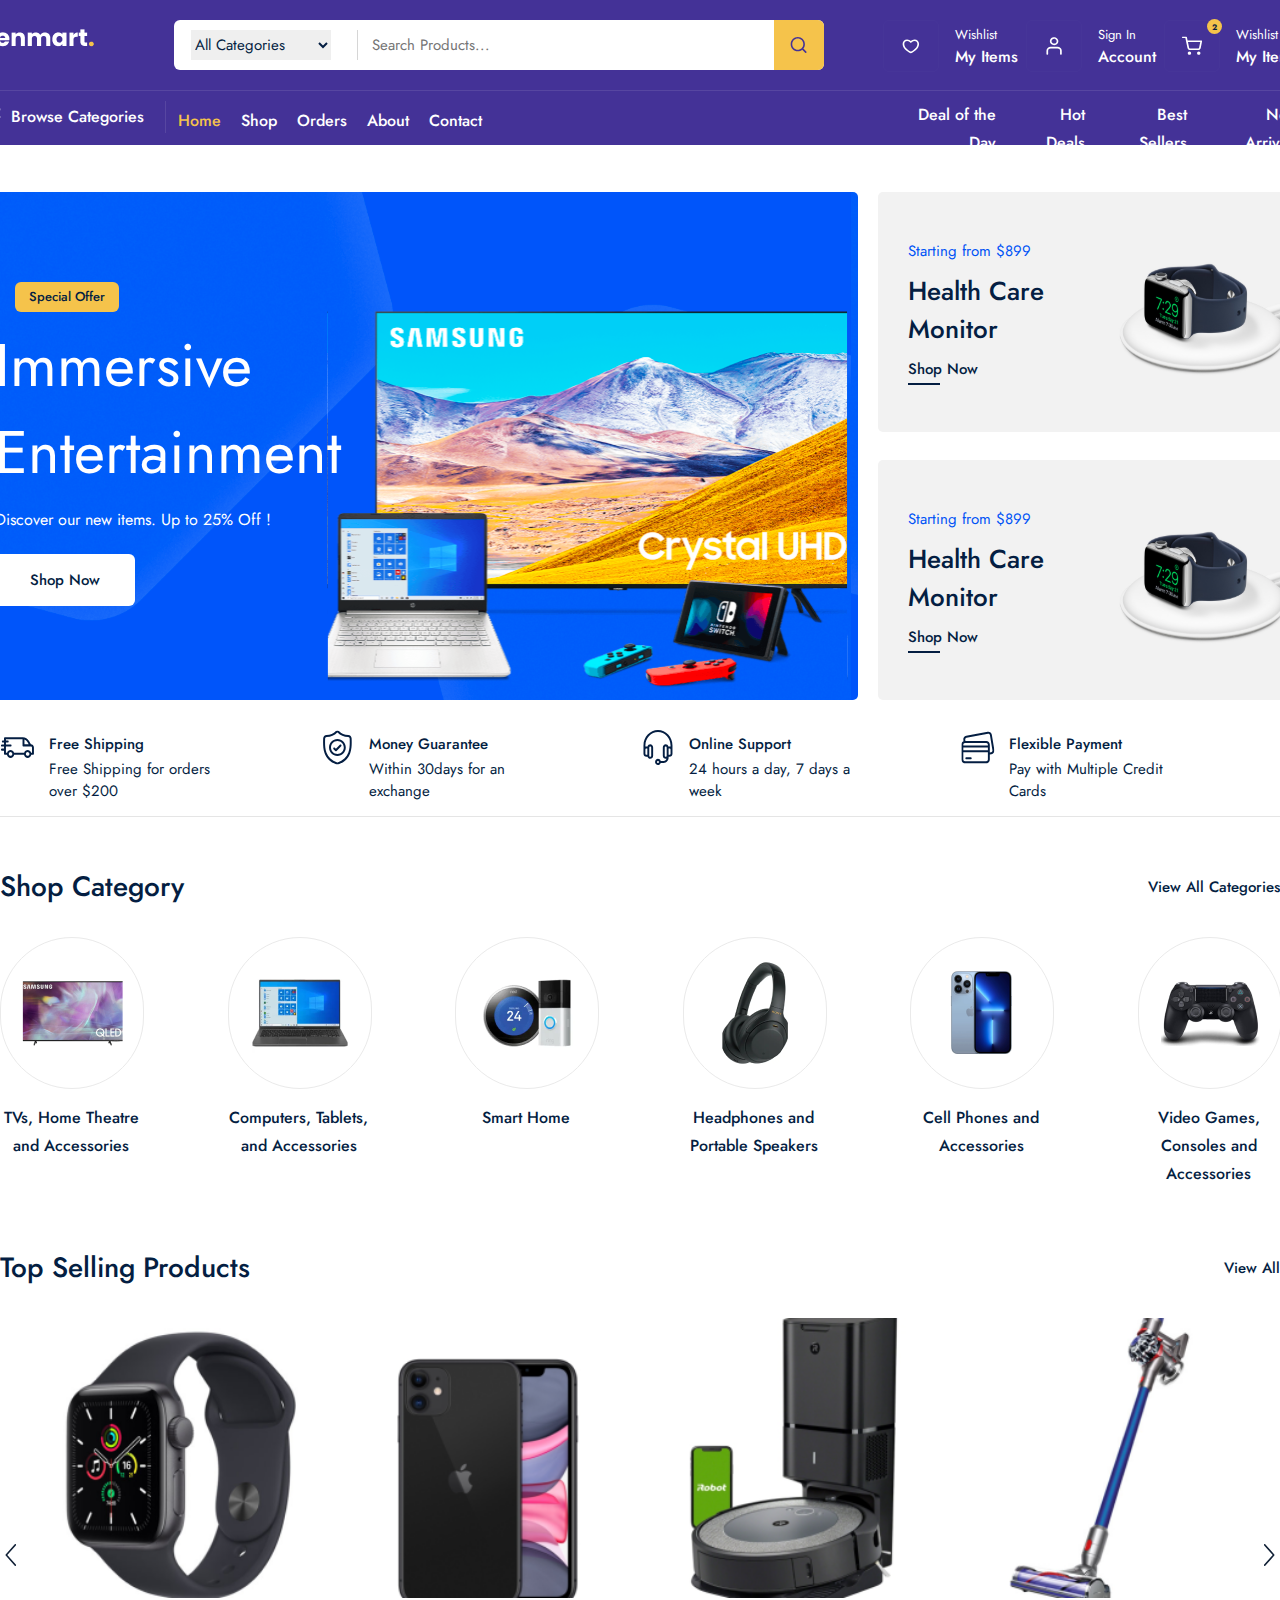
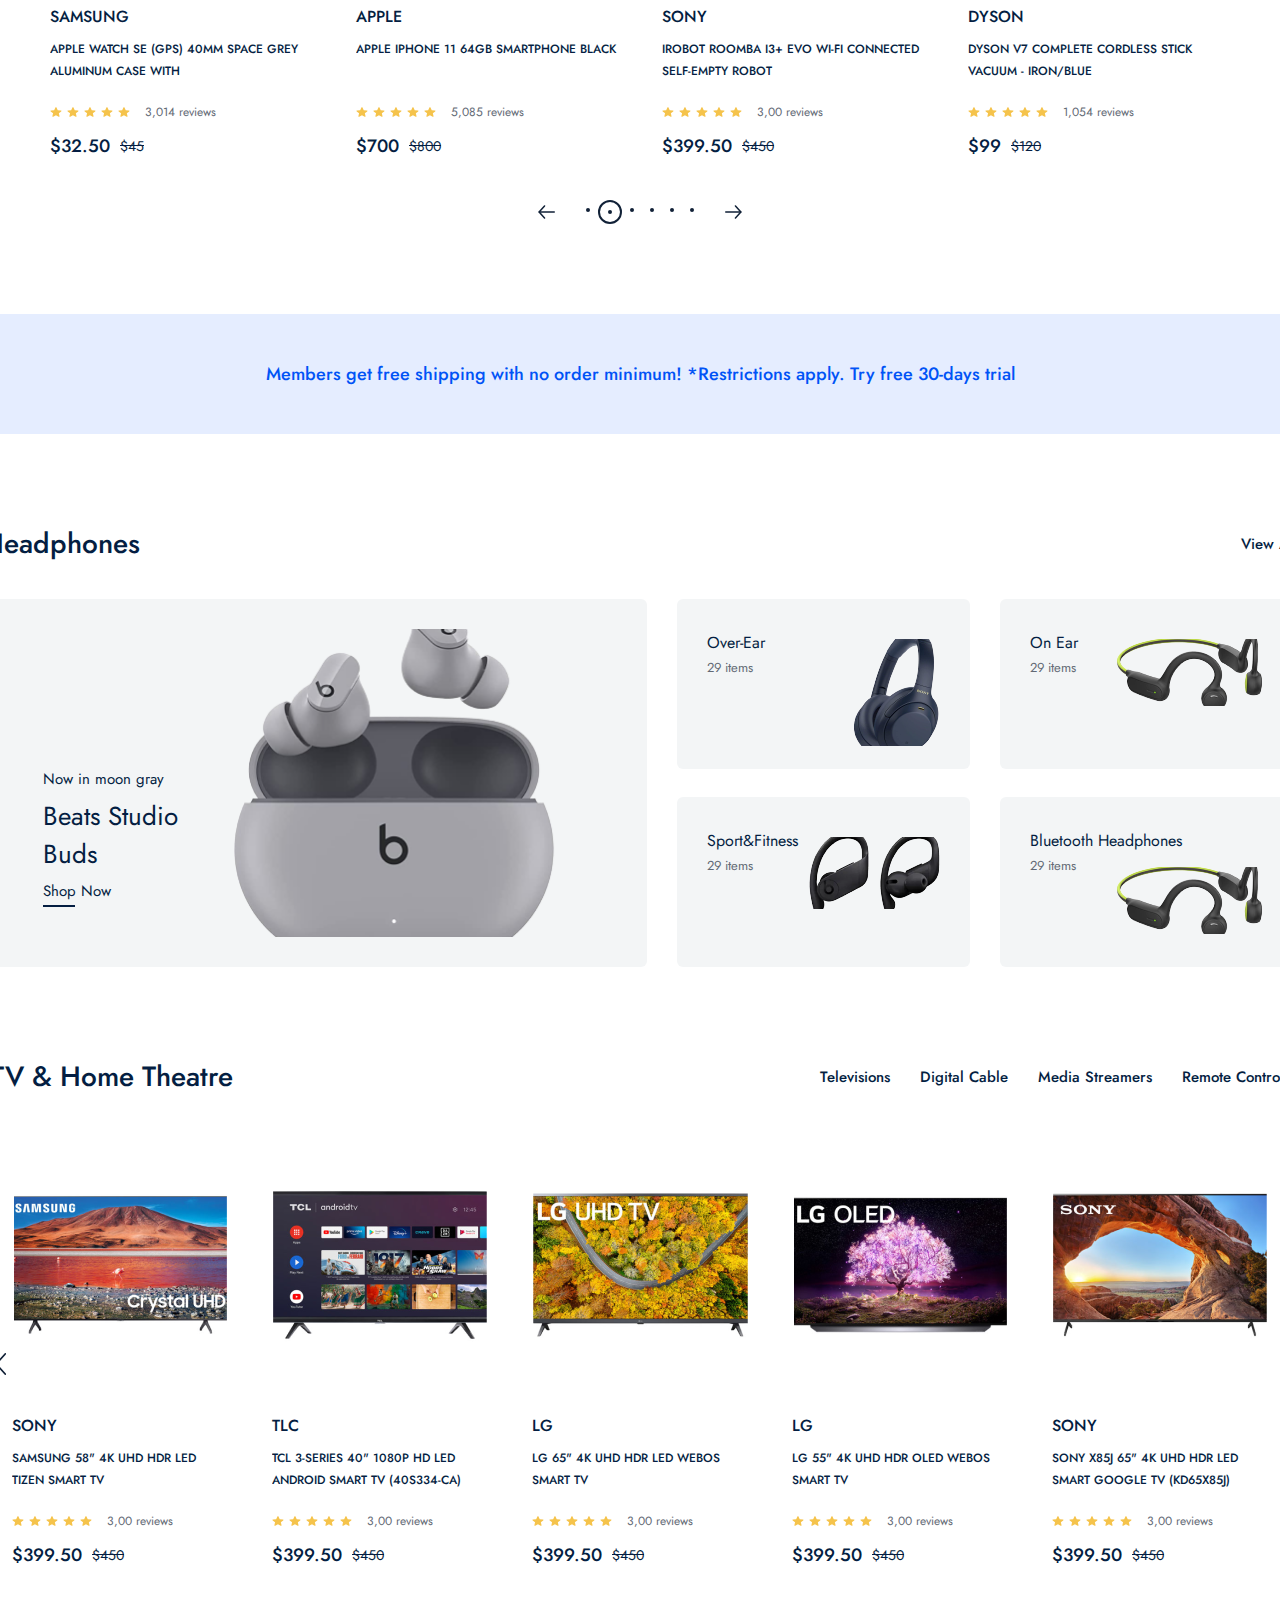
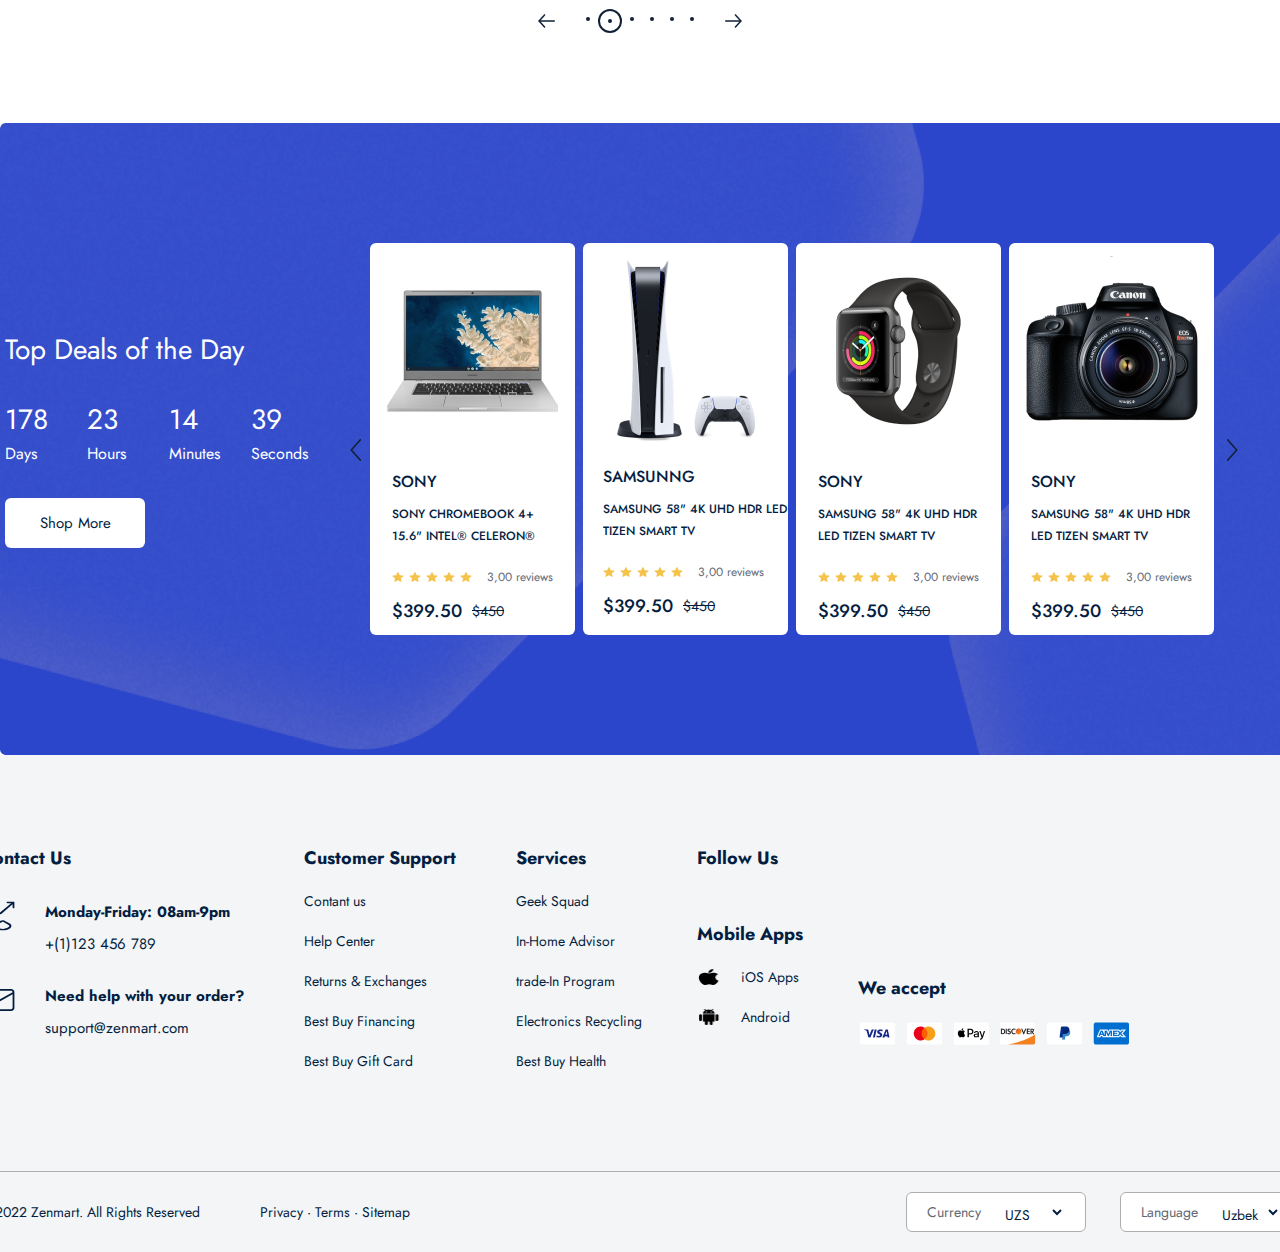
<file: index.html>
<!DOCTYPE html>
<html lang="en">
  <head>
    <meta charset="UTF-8" />
    <meta name="viewport" content="width=device-width, initial-scale=1.0" />
    <title>Zenmart</title>
    <link rel="stylesheet" href="public/css/command.css" />
    <link rel="stylesheet" href="public/css/home.css" />
    <link
      href="https://fonts.googleapis.com/css2?family=Jost:ital,wght@0,100;0,200;0,300;0,400;0,500;0,600;0,700;0,800;0,900;1,100;1,200;1,300;1,400;1,500;1,600;1,700;1,800;1,900&display=swap"
      rel="stylesheet"
    />
    <link
      rel="stylesheet"
      href="https://cdnjs.cloudflare.com/ajax/libs/font-awesome/6.5.2/css/all.min.css"
      integrity="sha512-SnH5WK+bZxgPHs44uWIX+LLJAJ9/2PkPKZ5QiAj6Ta86w+fsb2TkcmfRyVX3pBnMFcV7oQPJkl9QevSCWr3W6A=="
      crossorigin="anonymous"
      referrerpolicy="no-referrer"
    />
  </head>
  <body>
    <div class="navbar_frame">
      <div class="container">
        <div class="navbar_top">
          <a href="">
            <img src="public/images/icons/logo.png" alt="" />
          </a>
          <div class="nav_search_frame">
            <div class="search_box">
              <div class="category_list">
                <select>
                  <option value="" selected>All Categories</option>
                  <option>Computer</option>
                </select>
              </div>
              <input type="search" placeholder="Search Products..." />
            </div>
            <div class="search_icon_box">
              <img src="public/images/icons/search.svg" alt="" />
            </div>
          </div>
          <div class="nav_top_menu">
            <a href="../order/card.html">
              <div class="top_menu_box">
                <div class="box_icon_box">
                  <img src="../public/images/icons/heart.svg" alt="" />
                </div>
                <div class="box_info_box">
                  <span>Wishlist</span>
                  <strong>My Items</strong>
                </div>
              </div>
            </a>
            <a href="../other/login.html">
              <div class="top_menu_box">
                <div class="box_icon_box">
                  <img src="../public/images/icons/profile.svg" alt="" />
                </div>
                <div class="box_info_box">
                  <span>Sign In</span>
                  <strong>Account</strong>
                </div>
              </div>
            </a>
            <a href="../order/card.html">
              <div class="top_menu_box">
                <div class="box_icon_box">
                  <div class="basket_count">2</div>
                  <img src="../public/images/icons/shopping-cart.svg" alt="" />
                </div>
                <div class="box_info_box">
                  <span>Wishlist</span>
                  <strong>My Items</strong>
                </div>
              </div>
            </a>
          </div>
        </div>
        <div class="navbar_bott">
          <div class="navbar_bott_menu_box">
            <div class="browse_box">
              <img src="public/images/icons/browse.svg" alt="" />
              <span>Browse Categories</span>
            </div>
            <div class="navbar_route_menu">
              <div class="router_menu">
                <a href="/index.html" class="active">Home</a>
              </div>
              <div class="router_menu">
                <a href="./all.html" >Shop</a>
              </div>
              <div class="router_menu">
                <a href="../order/card.html">Orders</a>
              </div>
              <div class="router_menu">
                <a href="../other/about.html">About</a>
              </div>
              <div class="router_menu">
                <a href="../other/contact.html">Contact</a>
              </div>
            </div>
            <div class="sorting_menu">
              <span>Deal of the Day</span>
              <span>Hot Deals</span>
              <span>Best Sellers</span>
              <span>New Arrivals</span>
            </div>
          </div>
        </div>
      </div>
    </div>
    <div class="home_page">
      <div class="header_frame">
        <div class="container">
          <div class="header_left">
            <div class="header_content">
             <div>Special Offer</div>
            <span>Immersive Entertainment</span>
            <p>Discover our new items. Up to 25% Off !</p>
              <a href="./mypage/index.html">Shop Now</a>
              <img src="public/images/icons/header_img.svg" alt="" />
            </div>
          </div>
          <div class="header_right">
            <div class="header_box">
              <div class="box_left">
                <span>Starting from $899</span>
                <p>Health Care Monitor</p>
                <a href="./product/choosenProduct.html">Shop Now</a>
                <div class="hover_border"></div>
              </div>
              <div class="box_right">
                <img src="public/images/icons/smart_watch.svg" />
              </div>
            </div>
            <div class="header_box">
              <div class="box_left">
                <span>Starting from $899</span>
                <p>Health Care Monitor</p>
                <a href="./product/choosenProduct.html">Shop Now</a>
                <div class="hover_border"></div>
              </div>
              <div class="box_right">
                <img src="public/images/icons/smart_watch.svg" />
              </div>
            </div>
          </div>
        </div>
      </div>
      <div class="service_frame">
        <div class="container">
          <div class="service_box">
            <img src="public/images/icons/track.svg" alt="" />
            <div class="service_content">
              <span>Free Shipping</span>
              <p>Free Shipping for orders over $200</p>
            </div>
          </div>
          <div class="service_box">
            <img src="public/images/icons/money_guarantee.svg" alt="" />
            <div class="service_content">
              <span>Money Guarantee</span>
              <p>Within 30days for an exchange</p>
            </div>
          </div>
          <div class="service_box">
            <img src="public/images/icons/headphones.svg" alt="" />
            <div class="service_content">
              <span>Online Support</span>
              <p>24 hours a day, 7 days a week</p>
            </div>
          </div>
          <div class="service_box">
            <img src="public/images/icons/credit-card.svg" alt="" />
            <div class="service_content">
              <span>Flexible Payment</span>
              <p>Pay with Multiple Credit Cards</p>
            </div>
          </div>
        </div>
      </div>
      <div class="shop_category_frame">
        <div class="container">
          <div class="category_top">
            <span>Shop Category</span>
            <a href="./product/all.html">View All Categories</a>
          </div>
          <div class="category_wrapper">
            <div class="category_box">
              <div class="category_img_box">
                <img src="public/images/category/tv.png" />
              </div>
              <span>TVs, Home Theatre and Accessories</span>
            </div>
            <div class="category_box">
              <div class="category_img_box">
                <img src="public/images/category/computer.png" />
              </div>
              <span>Computers, Tablets, and Accessories</span>
            </div>
            <div class="category_box">
              <div class="category_img_box">
                <img src="public/images/category/smart.png" />
              </div>
              <span>Smart Home</span>
            </div>
            <div class="category_box">
              <div class="category_img_box">
                <img src="public/images/category/headphone.png" />
              </div>
              <span>Headphones and Portable Speakers</span>
            </div>
            <div class="category_box">
              <div class="category_img_box">
                <img src="public/images/category/phone.png" />
              </div>
              <span>Cell Phones and Accessories</span>
            </div>
            <div class="category_box">
              <div class="category_img_box">
                <img src="public/images/category/game.png" />
              </div>
              <span>Video Games, Consoles and Accessories</span>
            </div>
          </div>
        </div>
      </div>
      
      <div class="selling_producs_frame">
        <div class="container">
          <div class="category_top">
            <span>Top Selling Products</span>
            <a href="./product/all.html">View All</a>
          </div>
          <div class="product_wrapper">
            <div class="next-prev_box">
              <img src="public/images/icons/next.svg" alt="" />
            </div>
            <div class="product_boxes">
              <div class="product_box">
                <a href="./product/choosenProduct.html">
                  <div
                    class="product_image_box"
                    style="
                      background: url('public/images/products/watch.png');
                      background-size: cover;
                    "
                  >
                    <div class="hover_box">
                      <button>Add to Cart</button>
                    </div>
                  </div>
                </a>
                <div class="product_content_box">
                  <span class="product_title">Samsung</span>
                  <a href="./product/choosenProduct.html">
                    <p class="product_desc">
                      Apple Watch SE (GPS) 40mm Space Grey Aluminum Case with
                    </p>
                  </a>
                  <div class="review_box">
                    <img src="public/images/icons/review.svg" />
                    <img src="public/images/icons/review.svg" />
                    <img src="public/images/icons/review.svg" />
                    <img src="public/images/icons/review.svg" />
                    <img src="public/images/icons/review.svg" />
                    <span>3,014 reviews</span>
                  </div>
                  <div class="price_box">
                    <strong>$32.50</strong>
                    <span>$45</span>
                  </div>
                </div>
              </div>
              <div class="product_box">
                <a href="./product/choosenProduct.html">
                  <div
                    class="product_image_box"
                    style="
                      background: url('public/images/products/phone.png');
                      background-size: cover;
                    "
                  >
                    <div class="hover_box">
                      <button>Add to Cart</button>
                    </div>
                  </div>
                </a>
                <div class="product_content_box">
                  <span class="product_title">Apple</span>
                  <a href="./product/choosenProduct.html">
                    <p class="product_desc">
                      Apple IPhone 11 64GB Smartphone Black
                    </p>
                  </a>
                  <div class="review_box">
                    <img src="public/images/icons/review.svg" />
                    <img src="public/images/icons/review.svg" />
                    <img src="public/images/icons/review.svg" />
                    <img src="public/images/icons/review.svg" />
                    <img src="public/images/icons/review.svg" />
                    <span>5,085 reviews</span>
                  </div>
                  <div class="price_box">
                    <strong>$700</strong>
                    <span>$800</span>
                  </div>
                </div>
              </div>
              <div class="product_box">
                <a href="./product/choosenProduct.html">
                  <div
                    class="product_image_box"
                    style="
                      background: url('public/images/products/iRobot.png');
                      background-size: cover;
                    "
                  >
                    <div class="hover_box">
                      <button>Add to Cart</button>
                    </div>
                  </div>
                </a>
                <div class="product_content_box">
                  <span class="product_title">SONY</span>
                  <a href="./product/choosenProduct.html">
                    <p class="product_desc">
                      iRobot Roomba i3+ EVO Wi-Fi Connected Self-Empty Robot
                    </p>
                  </a>
                  <div class="review_box">
                    <img src="public/images/icons/review.svg" />
                    <img src="public/images/icons/review.svg" />
                    <img src="public/images/icons/review.svg" />
                    <img src="public/images/icons/review.svg" />
                    <img src="public/images/icons/review.svg" />
                    <span>3,00 reviews</span>
                  </div>
                  <div class="price_box">
                    <strong>$399.50</strong>
                    <span>$450</span>
                  </div>
                </div>
              </div>
              <div class="product_box">
                <a href="./product/choosenProduct.html">
                  <div
                    class="product_image_box"
                    style="
                      background: url('public/images/products/dyson.png');
                      background-size: cover;
                    "
                  >
                    <div class="hover_box">
                      <button>Add to Cart</button>
                    </div>
                  </div>
                </a>
                <div class="product_content_box">
                  <span class="product_title">DYSON</span>
                  <a href="./product/choosenProduct.html">
                    <p class="product_desc">
                      Dyson V7 Complete Cordless Stick Vacuum - Iron/Blue
                    </p>
                  </a>
                  <div class="review_box">
                    <img src="public/images/icons/review.svg" />
                    <img src="public/images/icons/review.svg" />
                    <img src="public/images/icons/review.svg" />
                    <img src="public/images/icons/review.svg" />
                    <img src="public/images/icons/review.svg" />
                    <span>1,054 reviews</span>
                  </div>
                  <div class="price_box">
                    <strong>$99</strong>
                    <span>$120</span>
                  </div>
                </div>
              </div>
            </div>
            <div class="next-prev_box" style="transform: scaleX(-1)">
              <img src="public/images/icons/next.svg" alt="" />
            </div>
          </div>
          <div class="pegination_box">
            <div class="pegination_main">
              <img src="public/images/icons/arrow-prev_next.svg" />
              <div class="pegination_dot">
                <div class="dot">
                  <div></div>
                </div>
                <div class="dot active">
                  <div></div>
                </div>
                <div class="dot">
                  <div></div>
                </div>
                <div class="dot">
                  <div></div>
                </div>
                <div class="dot">
                  <div></div>
                </div>
                <div class="dot">
                  <div></div>
                </div>
              </div>
              <img
                src="public/images/icons/arrow-prev_next.svg"
                style="transform: scaleX(-1)"
              />
            </div>
          </div>
        </div>
      </div>
      <div class="adv_frame">
        Members get free shipping with no order minimum! *Restrictions apply.
        Try free 30-days trial
      </div>
      
      <div class="spec_product_frame">
        <div class="container">
          <div class="category_top">
            <span>Headphones</span>
            <a href="./product/all.html">View All</a>
          </div>
          <div class="spec_product_wrapper">
            <div class="big_product_box">
              <div class="big_product_content">
                <span>Now in moon gray</span>
                <p>Beats Studio Buds</p>
                <a href="./product/choosenProduct.html">Shop Now</a>
                <div class="hover_border"></div>
              </div>
              <img src="public/images/products/headphone_big.png" alt="" />
            </div>
            <div class="small_product_wrapper">
              <div class="small_product_box">
                <div class="small_product_content">
                  <strong>Over-Ear</strong>
                  <span>29 items</span>
                </div>
                <img src="public/images/products/sony_headphone.png" alt="" />
              </div>
              <div class="small_product_box">
                <div class="small_product_content">
                  <strong>On Ear</strong>
                  <span>29 items</span>
                </div>
                <img
                  src="public/images/products/fitness_headphone.png"
                  alt=""
                />
              </div>
              <div class="small_product_box">
                <div class="small_product_content">
                  <strong>Sport&Fitness</strong>
                  <span>29 items</span>
                </div>
                <img
                  src="public/images/products/bluetooth_headphones.png"
                  alt=""
                />
              </div>
              <div class="small_product_box">
                <div class="small_product_content">
                  <strong>Bluetooth Headphones</strong>
                  <span>29 items</span>
                </div>
                <img
                  class="img1"
                  src="public/images/products/fitness_headphone.png"
                  alt=""
                />
              </div>
            </div>
          </div>
        </div>
      </div>
      <div class="tv_frame">
        <div class="container">
          <div class="category_top">
            <span>TV & Home Theatre</span>
            <div>
              <a href="">Televisions</a>
              <a href="">Digital Cable</a>
              <a href="">Media Streamers</a>
              <a href="">Remote Controls</a>
            </div>
          </div>
          <div class="tv_wrapper">
            <div class="next-prev_box">
              <img src="public/images/icons/next.svg" alt="" />
            </div>
            <div class="tv_product_boxes">
              <div class="tv_product_box">
                <div class="product_img">
                  <a href="./product/choosenProduct.html">
                    <img src="public/images/products/samsung_tv.png" alt="" />
                  </a>
                </div>
                <div class="product_content_box">
                  <span class="product_title">SONY</span>
                  <a href="">
                    <p class="product_desc">
                      Samsung 58" 4K UHD HDR LED Tizen Smart TV
                    </p>
                  </a>
                  <div class="review_box">
                    <img src="public/images/icons/review.svg" />
                    <img src="public/images/icons/review.svg" />
                    <img src="public/images/icons/review.svg" />
                    <img src="public/images/icons/review.svg" />
                    <img src="public/images/icons/review.svg" />
                    <span>3,00 reviews</span>
                  </div>
                  <div class="price_box">
                    <strong>$399.50</strong>
                    <span>$450</span>
                  </div>
                </div>
              </div>
              <div class="tv_product_box">
                <div class="product_img">
                  <a href="./product/choosenProduct.html">
                    <img src="public/images/products/tcl.png" alt="" />
                  </a>
                </div>
                <div class="product_content_box">
                  <span class="product_title">TLC</span>
                  <a href="./product/choosenProduct.html">
                    <p class="product_desc">
                      TCL 3-Series 40" 1080p HD LED Android Smart TV (40S334-CA)
                    </p>
                  </a>
                  <div class="review_box">
                    <img src="public/images/icons/review.svg" />
                    <img src="public/images/icons/review.svg" />
                    <img src="public/images/icons/review.svg" />
                    <img src="public/images/icons/review.svg" />
                    <img src="public/images/icons/review.svg" />
                    <span>3,00 reviews</span>
                  </div>
                  <div class="price_box">
                    <strong>$399.50</strong>
                    <span>$450</span>
                  </div>
                </div>
              </div>
              <div class="tv_product_box">
                <div class="product_img">
                  <a href="./product/choosenProduct.html">
                    <img src="public/images/products/LG-UHD.png" alt="" />
                  </a>
                </div>
                <div class="product_content_box">
                  <span class="product_title">LG</span>
                  <a href="./product/choosenProduct.html">
                    <p class="product_desc">
                      LG 65" 4K UHD HDR LED webOS Smart TV
                    </p>
                  </a>
                  <div class="review_box">
                    <img src="public/images/icons/review.svg" />
                    <img src="public/images/icons/review.svg" />
                    <img src="public/images/icons/review.svg" />
                    <img src="public/images/icons/review.svg" />
                    <img src="public/images/icons/review.svg" />
                    <span>3,00 reviews</span>
                  </div>
                  <div class="price_box">
                    <strong>$399.50</strong>
                    <span>$450</span>
                  </div>
                </div>
              </div>
              <div class="tv_product_box">
                <div class="product_img">
                  <a href="./product/choosenProduct.html">
                    <img src="public/images/products/LG-OLED.png" alt="" />
                  </a>
                </div>
                <div class="product_content_box">
                  <span class="product_title">LG</span>
                  <a href="./product/choosenProduct.html">
                    <p class="product_desc">
                      LG 55" 4K UHD HDR OLED webOS Smart TV
                    </p>
                  </a>
                  <div class="review_box">
                    <img src="public/images/icons/review.svg" />
                    <img src="public/images/icons/review.svg" />
                    <img src="public/images/icons/review.svg" />
                    <img src="public/images/icons/review.svg" />
                    <img src="public/images/icons/review.svg" />
                    <span>3,00 reviews</span>
                  </div>
                  <div class="price_box">
                    <strong>$399.50</strong>
                    <span>$450</span>
                  </div>
                </div>
              </div>
              <div class="tv_product_box">
                <div class="product_img">
                  <a href="./product/choosenProduct.html">
                    <img src="public/images/products/SONY-TV.png" alt="" />
                  </a>
                </div>
                <div class="product_content_box">
                  <span class="product_title">SONY</span>
                  <a href="">
                    <p class="product_desc">
                      Sony X85J 65" 4K UHD HDR LED Smart Google TV (KD65X85J)
                    </p>
                  </a>
                  <div class="review_box">
                    <img src="public/images/icons/review.svg" />
                    <img src="public/images/icons/review.svg" />
                    <img src="public/images/icons/review.svg" />
                    <img src="public/images/icons/review.svg" />
                    <img src="public/images/icons/review.svg" />
                    <span>3,00 reviews</span>
                  </div>
                  <div class="price_box">
                    <strong>$399.50</strong>
                    <span>$450</span>
                  </div>
                </div>
              </div>
            </div>
            <div class="next-prev_box">
              <img
                src="public/images/icons/next.svg"
                style="transform: scaleX(-1)"
                alt=""
              />
            </div>
          </div>
          <div class="pegination_box">
            <div class="pegination_main">
             <img src="public/images/icons/arrow-prev_next.svg" /> 
             <div class="pegination_dot">
              <div class="dot">
                <div></div>
              </div>
              <div class="dot active">
                <div></div>
              </div>
              <div class="dot">
                <div></div>
              </div>
              <div class="dot">
                <div></div>
              </div>
              <div class="dot">
                <div></div>
              </div>
              <div class="dot">
                <div></div>
              </div>
            </div>
            <img
              src="public/images/icons/arrow-prev_next.svg"
              style="transform: scaleX(-1)"
            />
          </div>
        </div>
      </div>
    </div>
    <div class="event_frame">
      <div class="container">
        <div class="event_content_box">
          <span class="event_title">Top Deals of the Day</span>
          <div class="timer_wrapper">
            <div class="timer_box">
              <strong>178</strong>
              <span>Days</span>
            </div>
            <div class="timer_box">
              <strong>23</strong>
              <span>Hours</span>
            </div>
            <div class="timer_box">
              <strong>14</strong>
              <span>Minutes</span>
            </div>
            <div class="timer_box">
              <strong>39</strong>
              <span>Seconds</span>
            </div>
          </div>
          <a href="./product/all.html">Shop More</a>
        </div>
        <div class="event_product_wrapper">
          <div class="next_prev_box">
            <img src="public/images/icons/next.svg" alt="" />
          </div>
          <div class="event_product_boxes">
            <div class="event_product_box">
              <div class="event_product_img">
                <a href="./product/choosenProduct.html">
                  <img
                    src="public/images/products/sony_notebook.png"
                    alt=""
                  />
                </a>
              </div>
              <div class="product_content_box">
                <span class="product_title">SONY</span>
                <a href="./product/choosenProduct.html">
                  <p class="product_desc">
                    Sony Chromebook 4+ 15.6" Intel® Celeron®
                  </p>
                </a>
                <div class="review_box">
                  <img src="public/images/icons/review.svg" />
                  <img src="public/images/icons/review.svg" />
                  <img src="public/images/icons/review.svg" />
                  <img src="public/images/icons/review.svg" />
                  <img src="public/images/icons/review.svg" />
                  <span>3,00 reviews</span>
                </div>
                <div class="price_box">
                  <strong>$399.50</strong>
                  <span>$450</span>
                </div>
              </div>
            </div>
            <div class="event_product_box">
              <div class="event_product_img">
                <a href="./product/choosenProduct.html">
                  <img
                    src="public/images/products/sony_playstation.png"
                    alt=""
                  />
                </a>
              </div>
              <div class="product_content_box" style="padding: 0 0 0 20px">
                <span class="product_title">SAMSUNNG</span>
                <a href="./product/choosenProduct.html">
                  <p class="product_desc">
                    Samsung 58" 4K UHD HDR LED Tizen Smart TV
                  </p>
                </a>
                <div class="review_box">
                  <img src="public/images/icons/review.svg" />
                  <img src="public/images/icons/review.svg" />
                  <img src="public/images/icons/review.svg" />
                  <img src="public/images/icons/review.svg" />
                  <img src="public/images/icons/review.svg" />
                  <span>3,00 reviews</span>
                </div>
                <div class="price_box">
                  <strong>$399.50</strong>
                  <span>$450</span>
                </div>
              </div>
            </div>
            <div class="event_product_box">
              <div class="event_product_img">
                <a href="./product/choosenProduct.html">
                  <img src="public/images/products/apple_watch.png" alt="" />
                </a>
              </div>
              <div class="product_content_box">
                <span class="product_title">SONY</span>
                <a href="./product/choosenProduct.html">
                  <p class="product_desc">
                    Samsung 58" 4K UHD HDR LED Tizen Smart TV
                  </p>
                </a>
                <div class="review_box">
                  <img src="public/images/icons/review.svg" />
                  <img src="public/images/icons/review.svg" />
                  <img src="public/images/icons/review.svg" />
                  <img src="public/images/icons/review.svg" />
                  <img src="public/images/icons/review.svg" />
                  <span>3,00 reviews</span>
                </div>
                <div class="price_box">
                  <strong>$399.50</strong>
                  <span>$450</span>
                </div>
              </div>
            </div>
            <div class="event_product_box">
              <div class="event_product_img">
                <a href="./product/choosenProduct.html">
                  <img src="public/images/products/canon_camera.png" alt="" />
                </a>
              </div>
              <div class="product_content_box">
                <span class="product_title">SONY</span>
                <a href="./product/choosenProduct.html">
                  <p class="product_desc">
                    Samsung 58" 4K UHD HDR LED Tizen Smart TV
                  </p>
                </a>
                <div class="review_box">
                  <img src="public/images/icons/review.svg" />
                  <img src="public/images/icons/review.svg" />
                  <img src="public/images/icons/review.svg" />
                  <img src="public/images/icons/review.svg" />
                  <img src="public/images/icons/review.svg" />
                  <span>3,00 reviews</span>
                </div>
                <div class="price_box">
                  <strong>$399.50</strong>
                  <span>$450</span>
                </div>
              </div>
            </div>
          </div>
          <div class="next_prev_box">
            <img
              src="public/images/icons/next.svg"
              style="transform: scaleX(-1)"
              alt=""
            />
          </div>
        </div>
      </div>
    </div>
  </div>
  <div class="footer_frame">
    <div class="container">
      <div class="footer_top">
        <div class="footer_contant_box">
          <span class="footer_spec_title"> Contact Us</span>
          <div class="footer_contact_main">
            <img src="public/images/icons/phone-call.svg" alt="" />
            <div>
              <strong>Monday-Friday: 08am-9pm</strong>
              <span>+(1)123 456 789</span>
            </div>
          </div>
          <div class="footer_contact_main">
            <img src="public/images/icons/email.svg" alt="" />
            <div>
              <strong>Need help with your order?</strong>
              <span>support@zenmart.com</span>
            </div>
          </div>
        </div>
        <div class="footer_support_box">
          <span class="footer_spec_title" style="margin-bottom: 10px"
            >Customer Support</span
          >
          <a href="">Contant us</a>
          <a href="">Help Center</a>
          <a href="">Returns & Exchanges</a>
          <a href="">Best Buy Financing</a>
          <a href="">Best Buy Gift Card</a>
        </div>
        <div class="footer_support_box">
          <span class="footer_spec_title" style="margin-bottom: 10px"
            >Services</span
          >
          <a href="">Geek Squad</a>
          <a href="">In-Home Advisor</a>
          <a href="">trade-In Program</a>
          <a href="">Electronics Recycling</a>
          <a href="">Best Buy Health</a>
        </div>
        <div class="footer_media_box">
          <div class="footer_media_main">
            <span class="footer_spec_title" style="margin-bottom: 20px"
              >Follow Us</span
            >
            <div class="media_box">
              <i class="fa-brands fa-facebook-f"></i>
              <i class="fa-brands fa-twitter"></i>
              <i class="fa-brands fa-instagram"></i>
              <i class="fa-brands fa-linkedin"></i>
            </div>
          </div>
          <div class="footer_media_main" style="margin-top: 30px">
            <span class="footer_spec_title" style="margin-bottom: 20px"
              >Mobile Apps</span
            >
            <div class="mobile_app_box">
              <img src="public/images/icons/apple_icon.png" alt="" />
              <span>iOS Apps</span>
            </div>
            <div class="mobile_app_box">
              <img src="public/images/icons/android_icon.png" alt="" />
              <span>Android</span>
            </div>
          </div>
        </div>
        <div class="footer_media_box">
          <div class="footer_media_main" style="margin-top: 130px">
            <span class="footer_spec_title" style="margin-bottom: 20px"
              >We accept</span
            >
            <div class="card_box">
              <img src="public/images/icons/visa.png" alt="" />
              <img src="public/images/icons/master_card.png" alt="" />
              <img src="public/images/icons/apple_pay.png" alt="" />
              <img src="public/images/icons/dicvover.png" alt="" />
              <img src="public/images/icons/paypal.png" alt="" />
              <img src="public/images/icons/amex.png" alt="" />
            </div>
          </div>
        </div>
      </div>
      <div class="footer_bottom">
        <div class="footer_main">
          <div class="footer_bottom_left">
            <span>© 2022 Zenmart. All Rights Reserved</span>
            <span>Privacy · Terms · Sitemap</span>
          </div>
          <div class="footer_bottom_right">
            <div class="footer_select_box">
              <span>Currency</span>
              <select name="" id="">
                <option value="" selected>USD</option>
                <option value="" selected>UZS</option>
              </select>
            </div>
            <div class="footer_select_box">
              <span>Language</span>
              <select name="" id="">
                <option value="" selected>English</option>
                <option value="" selected>Uzbek</option>
              </select>
            </div>
          </div>
        </div>
      </div>
    </div>
  </div>
            </body>
</html>
</file>
<file: public/css/command.css>
:root {
  --font: "Jost", sans-serif;
}

html,
body {
  margin: 0%;
  padding: 0%;
}

a {
  text-decoration: none;
}

p {
  margin: 0%;
}

.container {
  position: relative;
  width: 1320px;
  height: auto;
  display: flex;
}

/* NAVBAR */

.navbar_frame {
  position: relative;
  width: 100%;
  height: 145px;

  display: flex;
  justify-content: center;

  background: #443297;
}

.navbar_frame .container {
  padding: 20px 0px 14px;
  height: auto;
  flex-direction: column;
}

.navbar_frame .navbar_top {
  width: 100%;
  height: 50px;

  display: flex;
  flex-direction: row;
}

.navbar_frame .navbar_top > a img {
  margin-right: 76px;
  width: 117px;
  height: 36px;
}

.navbar_frame .navbar_top .nav_search_frame {
  width: 650px;
  height: 50px;

  display: flex;
  flex-direction: row;
  align-items: center;
  background: #fff;
  border-radius: 6px;
}

.navbar_frame .navbar_top .search_box {
  padding: 10px 17px;
  width: auto;
  height: auto;

  display: flex;
  flex-direction: row;
  align-items: center;
}

.navbar_frame .search_box .category_list {
  width: 166px;
  height: 30px;

  display: flex;
  flex-direction: row;
  align-items: center;

  border-right: 1px solid #d6d6d6;
}

.navbar_frame .category_list select {
  width: 140px;
  height: 30px;

  border: none;
  outline: none;

  font-family: var(--font);
  font-style: normal;
  font-weight: 400;
  font-size: 15px;
  line-height: 22px;
  color: #041e42;
}

.navbar_frame .search_box input {
  margin-left: 12px;
  width: 387px;
  height: 22px;

  border: none;
  outline: none;

  font-family: "Jost", sans-serif;
  font-style: normal;
  font-weight: 400;
  font-size: 15px;
  line-height: 22px;
  color: #626974;
}

.navbar_frame .nav_search_frame .search_icon_box {
  width: 50px;
  height: 50px;

  display: flex;
  justify-content: center;
  align-items: center;

  background: #f5c34b;
  border-radius: 0px 6px 6px 0px;
}

.navbar_frame .search_icon_box img {
  width: 20px;
  height: 20px;
}

.navbar_frame .navbar_top .nav_top_menu {
  margin-left: 59px;
  width: 416px;
  height: 50px;

  display: flex;
  flex-direction: row;
  justify-content: space-between;
}

.navbar_frame .nav_top_menu .top_menu_box {
  display: flex;
  flex-direction: row;
  align-items: center;
  cursor: pointer;
}

.navbar_frame .top_menu_box .box_icon_box {
  position: relative;
  margin-right: 16px;
  width: 54px;
  height: 50px;

  display: flex;
  justify-content: center;
  align-items: center;

  border: 1px solid rgba(255, 255, 255, 0.015);
  border-radius: 6px;
}

.navbar_frame .box_icon_box img {
  width: 22px;
  height: 22px;
}

.navbar_frame .top_menu_box .box_info_box {
  display: flex;
  flex-direction: column;
}

.navbar_frame .box_info_box span {
  font-family: var(--font);
  font-style: normal;
  font-weight: 400;
  font-size: 13px;
  line-height: 22px;
  color: #ffffff;
}

.navbar_frame .box_info_box strong {
  font-family: var(--font);
  font-style: normal;
  font-weight: 500;
  font-size: 16px;
  line-height: 22px;
  color: #ffffff;
}

.navbar_frame .box_icon_box .basket_count {
  position: absolute;
  width: 15px;
  height: 15px;

  top: -2px;
  right: -3px;

  display: flex;
  align-items: center;
  justify-content: center;
  background: #f5c34b;
  border-radius: 50px;

  font-family: var(--font);
  font-style: normal;
  font-weight: 700;
  font-size: 8px;
  line-height: 14px;
  color: #0b1e40;
}

.navbar_frame .navbar_bott {
  margin-top: 20px;
  width: 100%;
  height: 40px;

  display: flex;
  flex-direction: row;

  border-top: 1px solid #5746a1;
}

.navbar_frame .navbar_bott .navbar_bott_menu_box {
  width: auto;
  height: auto;

  display: flex;
  flex-direction: row;
}

.navbar_frame .navbar_bott_menu_box .browse_box {
  margin-top: 10px;
  width: 185px;
  height: 32px;

  display: flex;
  flex-direction: row;
  align-items: center;
  border-right: 1px solid #5746a1;
}

.navbar_frame .browse_box img {
  margin-right: 10px;
  width: 20px;
  height: 18px;
}

.navbar_frame .browse_box span {
  font-family: var(--font);
  font-style: normal;
  font-weight: 500;
  font-size: 16px;
  line-height: 28px;
  color: #ffffff;
}

.navbar_frame .navbar_bott_menu_box .navbar_route_menu {
  margin-top: 16px;
  width: 690px;
  margin-left: 12px;
  display: flex;
  flex-direction: row;
}

.navbar_frame .navbar_route_menu .router_menu {
  margin-right: 20px;
  width: auto;
  height: 41px;

  display: flex;
}

.navbar_frame .router_menu a {
  font-family: var(--font);
  font-style: normal;
  font-weight: 500;
  font-size: 16px;
  line-height: 28px;
  color: #ffffff;
}

.navbar_frame .router_menu a.active {
  color: #f5c34b;
}

.navbar_frame .navbar_bott_menu_box .sorting_menu {
  margin-top: 10px;
  display: flex;
  flex-direction: row;
}

.navbar_frame .sorting_menu span {
  margin-left: 20px;
  font-family: var(--font);
  font-style: normal;
  font-weight: 500;
  font-size: 16px;
  line-height: 28px;
  text-align: right;
  color: #ffffff;
}

/* FOOTER */

.footer_frame {
  position: relative;
  padding: 90px 0 20px;
  width: 100%;
  height: auto;

  display: flex;
  flex-direction: row;
  justify-content: center;

  background: #f3f5f6;
}

.footer_frame .container {
  flex-direction: column;
}

.footer_frame .footer_spec_title {
  display: block;
  margin-bottom: 30px;
  color: rgb(4, 30, 66);
  font-family: var(--font);
  font-size: 18px;
  font-weight: 400;
  line-height: 26px;
  font-weight: bold;
}

.footer_frame .container .footer_top {
  width: 100%;
  height: auto;

  display: flex;
  flex-direction: row;
}

.footer_frame .footer_top .footer_contant_box {
  display: flex;
  flex-direction: column;
}

.footer_frame .footer_contant_box .footer_contact_main {
  margin-bottom: 30px;
  display: flex;
  flex-direction: row;
}

.footer_frame .footer_contact_main img {
  width: 35px;
  height: 30px;
}

.footer_frame .footer_contact_main div {
  margin-left: 30px;
  display: flex;
  flex-direction: column;
}

.footer_frame .footer_contact_main div strong {
  color: rgb(4, 30, 66);
  font-family: var(--font);
  font-size: 15px;
  font-weight: 400;
  line-height: 22px;
  font-weight: bold;
}

.footer_frame .footer_contact_main div span {
  margin-top: 10px;
  color: rgb(4, 30, 66);
  font-family: var(--font);
  font-size: 15px;
  font-weight: 400;
  line-height: 22px;
}

.footer_frame .footer_support_box {
  margin-left: 60px;
  display: flex;
  flex-direction: column;
}

.footer_frame .footer_support_box a {
  color: rgb(4, 30, 66);
  font-family: var(--font);
  font-size: 14px;
  font-weight: 400;
  line-height: 40px;
}

.footer_frame .footer_media_box {
  margin-left: 55px;

  display: flex;
  flex-direction: column;
}

.footer_frame .footer_media_box .footer_media_main {
  display: flex;
  flex-direction: column;
}

.footer_frame .footer_media_main .media_box {
  display: flex;
  flex-direction: row;
}

.footer_frame .media_box i {
  margin-right: 25px;
}

.footer_frame .footer_media_main .mobile_app_box {
  margin-bottom: 20px;
  display: flex;
  align-items: center;
  flex-direction: row;
}

.footer_frame .mobile_app_box img {
  width: 24px;
  height: 16px;
}

.footer_frame .mobile_app_box span {
  margin-left: 20px;
  color: rgb(4, 30, 66);
  font-family: var(--font);
  font-size: 14px;
  font-weight: 400;
}

.footer_frame .footer_media_main .card_box {
  width: 272px;
  display: flex;
  flex-direction: row;
  justify-content: space-between;
}

.footer_frame .container .footer_bottom {
  margin-top: 90px;
  width: 100%;
  height: 60px;

  display: flex;
  flex-direction: row;
  align-items: flex-end;
  border-top: 1px solid #aeaeae;
}

.footer_frame .footer_bottom .footer_main {
  width: 100%;
  height: auto;

  display: flex;
  flex-direction: row;
}

.footer_frame .footer_main .footer_bottom_left {
  width: 940px;
  height: auto;

  display: flex;
  flex-direction: row;
}

.footer_frame .footer_bottom_left span {
  margin-right: 60px;
  color: rgb(4, 30, 66);
  font-family: var(--font);
  font-size: 14px;
  font-weight: 400;
  line-height: 40px;
}

.footer_frame .footer_main .footer_bottom_right {
  width: 400px;
  height: auto;
  display: flex;
  flex-direction: row;
  justify-content: space-between;
}

.footer_frame .footer_bottom_right .footer_select_box {
  padding: 10px 20px;
  width: 180px;
  height: 40px;

  display: flex;
  flex-direction: row;
  align-items: center;

  background: #ffffff;
  border: 1px solid #aeaeae;
  border-radius: 6px;
  box-sizing: border-box;
}

.footer_frame .footer_select_box span {
  color: rgb(98, 105, 116);
  font-family: var(--font);
  font-size: 14px;
  font-weight: 400;
  line-height: 40px;
}

.footer_frame .footer_select_box select {
  margin-left: 20px;
  width: 70px;
  height: 90%;
  background: none;
  border: none;
  outline: none;
  cursor: pointer;
  color: rgb(4, 30, 66);
  font-family: var(--font);
  font-size: 14px;
  font-weight: 400;
}
</file>
<file: public/css/home.css>
.home_page {
    /* padding-bottom: 60px; */
    display: flex;
    flex-direction: column;
  }
  
  .category_top a {
    margin-left: 30px;
    font-family: var(--font);
    font-style: normal;
    font-weight: 500;
    font-size: 15px;
    line-height: 22px;
    color: #041e42;
    text-transform: capitalize;
  }
  
  .category_top a:hover {
    border-bottom: 2px solid #041e42;
  }
  
  .container .category_top {
    width: 100%;
    height: auto;
    display: flex;
    flex-direction: row;
    justify-content: space-between;
    align-items: center;
  }
  
  .container .category_top div {
    display: flex;
    flex-direction: row;
  }
  
  .container .category_top span {
    font-family: var(--font);
    font-style: normal;
    font-weight: 500;
    font-size: 28px;
    line-height: 40px;
    color: #041e42;
    text-transform: capitalize;
  }
  
  /* PEGINATION */
  
  .container .pegination_box {
    margin-top: 30px;
    width: 100%;
    height: auto;
  
    display: flex;
    flex-direction: row;
    justify-content: center;
  }
  
  .container .pegination_box .pegination_main {
    width: auto;
    height: 24px;
  
    display: flex;
    flex-direction: row;
    align-items: center;
  }
  
  .pegination_main img {
    cursor: pointer;
  }
  
  .container .pegination_main .pegination_dot {
    margin: 0px 20px;
    display: flex;
    flex-direction: row;
  }
  
  .container .pegination_dot .dot {
    width: 20px;
    height: 20px;
  
    display: flex;
    align-items: center;
    justify-content: center;
    border-radius: 50%;
  }
  
  .container .pegination_dot .dot.active {
    border: 2px solid #112137;
  }
  
  .container .pegination_dot .dot div {
    width: 4px;
    height: 4px;
  
    background: #112137;
    border-radius: 50%;
  }
  
  .container .hover_border {
    margin-top: 3px;
    width: 32px;
    height: 2px;
    background: #041e42;
  }
  
  .container .product_wrapper .next-prev_box {
    width: 25px;
  }
  
  .container .next-prev_box img {
    cursor: pointer;
    position: absolute;
    top: 50%;
  }
  
  /* PRODUCT CART */
  .container .product_box {
    width: 306px;
    height: auto;
  
    display: flex;
    flex-direction: column;
    cursor: pointer;
  }
  
  .container .product_box .product_image_box {
    width: 100%;
    height: 280px;
  }
  
  .container .product_image_box .hover_box {
    display: none;
    width: 100%;
    height: 100%;
  
    flex-direction: column;
    justify-content: flex-end;
    align-items: center;
  }
  
  .container .hover_box button {
    margin-bottom: 10px;
    width: 260px;
    height: 50px;
  
    display: flex;
    align-items: center;
    justify-content: center;
  
    border: none;
    outline: none;
  
    background: #0053f6;
    box-shadow: 0px 5px 20px rgba(0, 83, 246, 0.1);
    border-radius: 6px;
  
    font-family: var(--font);
    font-style: normal;
    font-weight: 500;
    font-size: 15px;
    line-height: 22px;
    color: #ffffff;
  }
  
  .container .product_image_box:hover .hover_box {
    display: flex;
  }
  
  .container .product_content_box {
    padding: 5px 22px;
    width: 100%;
    height: auto;
    box-sizing: border-box;
  }
  
  .container .product_title {
    font-family: var(--font);
    font-style: normal;
    font-weight: 500;
    font-size: 16px;
    line-height: 28px;
    text-transform: uppercase;
    color: #041e42;
  }
  
  .container .product_desc {
    margin-top: 7px;
    height: 56px;
    font-family: var(--font);
    font-style: normal;
    font-weight: 500;
    font-size: 12px;
    line-height: 22px;
    text-transform: uppercase;
    color: #041e42;
    overflow: hidden;
  }
  
  .container .review_box {
    margin-top: 7px;
  
    display: flex;
    flex-direction: row;
    align-items: center;
  }
  
  .container .review_box img {
    margin-right: 5px;
  }
  
  .container .review_box span {
    margin-left: 10px;
    font-family: var(--font);
    font-style: normal;
    font-weight: 400;
    font-size: 12px;
    line-height: 22px;
    color: #626974;
  }
  
  .container .price_box {
    margin-top: 10px;
  
    display: flex;
    flex-direction: row;
    align-items: center;
  }
  
  .container .price_box strong {
    font-family: var(--font);
    font-style: normal;
    font-weight: 500;
    font-size: 18px;
    line-height: 26px;
    color: #041e42;
  }
  
  .container .price_box span {
    margin-left: 10px;
    font-family: var(--font);
    font-style: normal;
    font-weight: 400;
    font-size: 14px;
    line-height: 22px;
    text-decoration: line-through;
    color: #041e42;
  }
  
  /* HEADER FRAME */
  
  .header_frame {
    position: relative;
    margin-top: 47px;
    width: 100%;
    height: auto;
    display: flex;
    justify-content: center;
  }
  
  .header_frame .container {
    flex-direction: row;
  }
  
  .header_frame .container .header_left {
    position: relative;
    padding-left: 15px;
    width: 875px;
    height: 508px;
  
    background-color: #0053f6;
    background-image: url(../images/icons/header_bg.svg);
    border-radius: 5px;
  }
  
  .header_frame .header_left .header_content {
    margin-top: 90px;
  
    display: flex;
    flex-direction: column;
  }
  
  .header_frame .header_content div {
    width: 104px;
    height: 30px;
    display: flex;
    justify-content: center;
    align-items: center;
  
    background: #f5c34b;
    border-radius: 6px;
  
    margin-left: 20px;
    font-family: var(--font);
    font-style: normal;
    font-weight: 500;
    font-size: 13px;
    line-height: 22px;
    color: #041e42;
  }
  
  .header_frame .header_content span {
    margin-top: 10px;
    width: 428px;
  
    font-family: var(--font);
    font-style: normal;
    font-weight: 400;
    font-size: 60px;
    line-height: 87px;
    color: #ffffff;
  }
  
  .header_frame .header_content p {
    margin-top: 10px;
  
    font-family: var(--font);
    font-style: normal;
    font-weight: 400;
    font-size: 16px;
    line-height: 28px;
    color: #ffffff;
  }
  
  .header_frame .header_content a {
    margin-top: 20px;
  
    width: 140px;
    height: 52px;
  
    display: flex;
    align-items: center;
    justify-content: center;
  
    background: #ffffff;
    border-radius: 6px;
  
    font-family: var(--font);
    font-style: normal;
    font-weight: 500;
    font-size: 15px;
    line-height: 22px;
    color: #041e42;
  }
  
  .header_frame .header_content img {
    position: absolute;
    right: 10px;
  }
  
  .header_frame .container .header_right {
    position: relative;
    margin-left: 20px;
    display: flex;
    flex-direction: column;
    justify-content: space-between;
  }
  
  .header_frame .header_right .header_box {
    width: 422px;
    height: 240px;
  
    display: flex;
    flex-direction: row;
    background: #f2f2f2;
    border-radius: 5px;
  }
  
  .header_frame .header_right .box_left {
    margin-left: 30px;
    width: 50%;
  
    display: flex;
    flex-direction: column;
    justify-content: center;
  }
  
  .header_frame .box_left span {
    font-family: var(--font);
    font-style: normal;
    font-weight: 400;
    font-size: 15px;
    line-height: 22px;
    color: #0053f6;
  }
  
  .header_frame .box_left p {
    margin: 10px 0;
    font-family: var(--font);
    font-style: normal;
    font-weight: 500;
    font-size: 26px;
    line-height: 38px;
    color: #041e42;
  }
  
  .header_frame .box_left a {
    font-family: var(--font);
    font-style: normal;
    font-weight: 500;
    font-size: 15px;
    line-height: 22px;
    color: #041e42;
  }
  
  .header_frame .box_left .hover_border {
    margin-top: 3px;
    width: 32px;
    height: 2px;
    background: #041e42;
  }
  
  .header_frame .header_box .box_right {
    width: 50%;
  }
  
  .header_frame .box_right img {
    width: 100%;
    height: 100%;
  }
  
  /* SERVICE */
  
  .home_page .service_frame {
    margin-top: 30px;
    position: relative;
    width: 100%;
    height: auto;
  
    display: flex;
    flex-direction: row;
    justify-content: center;
  }
  
  .service_frame .container {
    flex-direction: row;
  }
  
  .service_frame .container .service_box {
    width: 25%;
    height: 86px;
  
    display: flex;
    flex-direction: row;
  
    border-bottom: 1px solid #e5e5e5;
  }
  
  .service_frame .service_box img {
    width: 35px;
    height: 35px;
  }
  
  .service_frame .service_box .service_content {
    margin-left: 14px;
    display: flex;
    flex-direction: column;
  }
  
  .service_frame .service_content span {
    font-family: var(--font);
    font-style: normal;
    font-weight: 500;
    font-size: 15px;
    line-height: 28px;
    color: #041e42;
  }
  
  .service_frame .service_content p {
    width: 180px;
    font-family: var(--font);
    font-style: normal;
    font-weight: 400;
    font-size: 15px;
    line-height: 22px;
    color: #041e42;
  }
  
  /* ShOP CATEGORY */
  
  .shop_category_frame {
    position: relative;
    margin-top: 50px;
    width: 100%;
    height: auto;
  
    display: flex;
    justify-content: center;
  }
  
  .shop_category_frame .container {
    flex-direction: column;
  }
  
  .shop_category_frame .category_wrapper {
    margin-top: 30px;
    width: 100%;
    height: auto;
  
    display: flex;
    flex-direction: row;
    justify-content: space-between;
  }
  
  .shop_category_frame .category_box {
    width: 142px;
    height: auto;
  
    display: flex;
    flex-direction: column;
    cursor: pointer;
  }
  
  .shop_category_frame .category_img_box {
    width: 100%;
    height: 150px;
  
    display: flex;
    align-items: center;
    justify-content: center;
  
    border: 1px solid #eaeaea;
    border-radius: 150px;
  }
  
  .shop_category_frame .category_box span {
    margin-top: 15px;
    font-family: var(--font);
    font-style: normal;
    font-weight: 500;
    font-size: 16px;
    line-height: 28px;
    color: #041e42;
    text-align: center;
  }
  .shop_category_frame .category_wrapper {
    margin-top: 30px;
    width: 100%;
    height: auto;
  
    display: flex;
    flex-direction: row;
    justify-content: space-between;
  }
  
  .shop_category_frame .category_box {
    width: 142px;
    height: auto;
  
    display: flex;
    flex-direction: column;
    cursor: pointer;
  }
  
  .shop_category_frame .category_img_box {
    width: 100%;
    height: 150px;
  
    display: flex;
    align-items: center;
    justify-content: center;
  
    border: 1px solid #eaeaea;
    border-radius: 150px;
  }
  
  .shop_category_frame .category_box span {
    margin-top: 15px;
    font-family: var(--font);
    font-style: normal;
    font-weight: 500;
    font-size: 16px;
    line-height: 28px;
    color: #041e42;
    text-align: center;
  }
  
  .shop_category_frame .container .category_top {
    width: 100%;
    height: auto;
    display: flex;
    flex-direction: row;
    justify-content: space-between;
    align-items: center;
  }
  
  .shop_category_frame .category_top span {
    font-family: var(--font);
    font-style: normal;
    font-weight: 500;
    font-size: 28px;
    line-height: 40px;
    color: #041e42;
  }
  
  .shop_category_frame .category_top a {
    font-family: var(--font);
    font-style: normal;
    font-weight: 500;
    font-size: 15px;
    line-height: 22px;
    color: #041e42;
  }
  
  .shop_category_frame .category_top a:hover {
    border-bottom: 2px solid #041e42;
  }
  
/* SELLING PRODUCS */

.selling_producs_frame {
  margin-top: 60px;

  position: relative;
  width: 100%;
  height: auto;
  display: flex;
  flex-direction: row;
  justify-content: center;
}

.selling_producs_frame .container {
  flex-direction: column;
}

.selling_producs_frame .container .product_wrapper {
  margin-top: 30px;
  position: relative;
  width: 100%;
  height: auto;

  display: flex;
  flex-direction: row;
  justify-content: space-between;
}

.selling_producs_frame .product_wrapper .product_boxes {
  position: relative;
  width: 1224px;
  height: 452px;

  display: flex;
  flex-direction: row;
}

.selling_producs_frame .navbar_frame .product_penigation_box {
  width: 100%;
  height: auto;

  display: flex;
  flex-direction: column;
  justify-content: center;
}

.selling_producs_frame .product_penigation_box .container {
  flex-direction: column;
}

.home_page .adv_frame {
  margin-top: 90px;
  width: 100%;
  height: 120px;

  display: flex;
  align-items: center;
  justify-content: center;

  background-color: #e5edff;
  font-family: var(--font);
  font-style: normal;
  font-weight: 500;
  font-size: 18px;
  line-height: 26px;
  color: #0053f6;
}

/* SPEC PRODUCT */

.home_page .spec_product_frame {
  margin-top: 90px;
  position: relative;
  width: 100%;
  height: auto;
  display: flex;
  flex-direction: row;
  justify-content: center;
}

.spec_product_frame .container {
  flex-direction: column;
}

.spec_product_frame .container .spec_product_wrapper {
  position: relative;
  margin-top: 35px;
  width: 100%;
  height: auto;

  display: flex;
  flex-direction: row;
}

.spec_product_frame .spec_product_wrapper .big_product_box {
  position: relative;
  padding: 30px;
  width: 664px;
  height: 368px;

  display: flex;
  flex-direction: row;
  box-sizing: border-box;

  background: #f3f5f6;
  border-radius: 6px;
}

.spec_product_frame .big_product_box .big_product_content {
  margin: 30px;
  width: 160px;

  display: flex;
  flex-direction: column;
  justify-content: flex-end;
}

.spec_product_frame .big_product_content span {
  color: rgb(4, 30, 66);
  font-family: var(--font);
  font-size: 15px;
  font-weight: 400;
  line-height: 22px;
}

.spec_product_frame .big_product_content p {
  margin: 7px 0;

  color: rgb(4, 30, 66);
  font-family: var(--font);
  font-size: 26px;
  font-weight: 400;
  line-height: 38px;
}

.spec_product_frame .big_product_content a {
  color: rgb(4, 30, 66);
  font-family: var(--font);
  font-size: 15px;
  font-weight: 400;
  line-height: 22px;
}

.spec_product_frame .big_product_content img {
  position: absolute;
  width: 332px;
  height: 309px;

  right: 5%;
}

.spec_product_frame .spec_product_wrapper .small_product_wrapper {
  margin-left: 30px;
  width: 620px;
  height: 368px;

  display: flex;
  flex-direction: row;
  flex-wrap: wrap;
}

.spec_product_frame .small_product_wrapper .small_product_box {
  position: relative;
  padding: 30px;
  width: 293px;
  height: 170px;

  display: flex;
  flex-direction: row;

  box-sizing: border-box;
  background: #f3f5f6;
  border-radius: 6px;
}

.spec_product_frame .small_product_box:nth-child(odd) {
  margin-right: 30px;
  margin-bottom: 28px;
}

.spec_product_frame .small_product_box .small_product_content {
  display: flex;
  flex-direction: column;
}

.spec_product_frame .small_product_content strong {
  color: rgb(4, 30, 66);
  font-family: var(--font);
  font-size: 16px;
  font-weight: 400;
  line-height: 28px;
}

.spec_product_frame .small_product_content span {
  color: rgb(98, 105, 116);
  font-family: var(--font);
  font-size: 13px;
  font-weight: 400;
  line-height: 22px;
}

.spec_product_frame .small_product_box img {
  position: absolute;
  right: 30px;
  top: 40px;
}

.spec_product_frame .small_product_box .img1 {
  position: absolute;
  top: 70px;
}
/* TV FRAME */

.home_page .tv_frame {
  margin-top: 90px;
  position: relative;
  width: 100%;
  height: auto;

  display: flex;
  flex-direction: row;
  justify-content: center;
}

.tv_frame .container {
  flex-direction: column;
}

.container .tv_wrapper {
  position: relative;
  margin-top: 30px;
  width: 100%;
  height: auto;

  display: flex;
  flex-direction: row;
  justify-content: space-between;
}

.tv_wrapper .tv_product_boxes {
  width: 1300px;
  height: 452px;

  display: flex;
  flex-direction: row;
}

.tv_product_boxes .tv_product_box {
  width: 260px;
  height: 452px;

  display: flex;
  flex-direction: column;
  align-items: center;
  background: #ffffff;
}

.tv_product_box .product_img {
  width: 100px;
  height: 280px;

  display: flex;
  flex-direction: row;
  justify-content: center;
  align-items: center;
}
/* EVENT FRAME */

.home_page .event_frame {
  margin-top: 90px;
  position: relative;
  width: 100%;
  height: 632px;

  display: flex;
  flex-direction: row;
  justify-content: center;

  background-image: url(../images/icons/event_bg.png);
  background-size: cover;
}

.event_frame .container {
  flex-direction: row;
  justify-content: center;
}

.container .event_content_box {
  width: 340px;
  height: auto;

  display: flex;
  flex-direction: column;
  justify-content: center;
}

.event_content_box .event_title {
  color: rgb(255, 255, 255);
  font-family: var(--font);
  font-size: 28px;
  font-weight: 400;
  line-height: 40px;
  letter-spacing: 0%;
  text-align: left;
}

.event_content_box .timer_wrapper {
  margin: 30px 0;
  display: flex;
  flex-direction: row;
}

.timer_wrapper .timer_box {
  width: 82px;
  height: auto;

  display: flex;
  flex-direction: column;
}

.timer_box strong {
  color: rgb(255, 255, 255);
  font-family: var(--font);
  font-size: 28px;
  font-weight: 400;
  line-height: 40px;
  letter-spacing: 0%;
  text-align: left;
}

.timer_box span {
  color: rgb(255, 255, 255);
  font-family: var(--font);
  font-size: 16px;
  font-weight: 400;
  line-height: 28px;
  letter-spacing: 0%;
  text-align: left;
}

.event_content_box a {
  width: 140px;
  height: 50px;

  display: flex;
  justify-content: center;
  align-items: center;
  background: #ffffff;
  border-radius: 6px;
  color: rgb(4, 30, 66);
  font-family: var(--font);
  font-size: 15px;
  font-weight: 400;
  line-height: 22px;
  letter-spacing: 0%;
  text-align: center;
}

.container .event_product_wrapper {
  position: relative;
  width: 930px;
  height: auto;

  display: flex;
  flex-direction: row;
}

.event_product_wrapper .next_prev_box {
  width: 25px;
}

.next_prev_box img {
  position: absolute;
  top: 50%;
  cursor: pointer;
}

.event_product_wrapper .event_product_boxes {
  position: relative;
  width: auto;
  height: auto;

  display: flex;
  flex-direction: row;
  align-items: center;
}

.event_product_boxes .event_product_box {
  margin-right: 8px;
  width: 205px;
  height: 392px;

  display: flex;
  flex-direction: column;
  border-radius: 6px;
  background: #ffffff;
}

.event_product_box .event_product_img {
  width: 100%;
  height: 220px;

  display: flex;
  align-items: center;
  justify-content: center;
}
</file>
